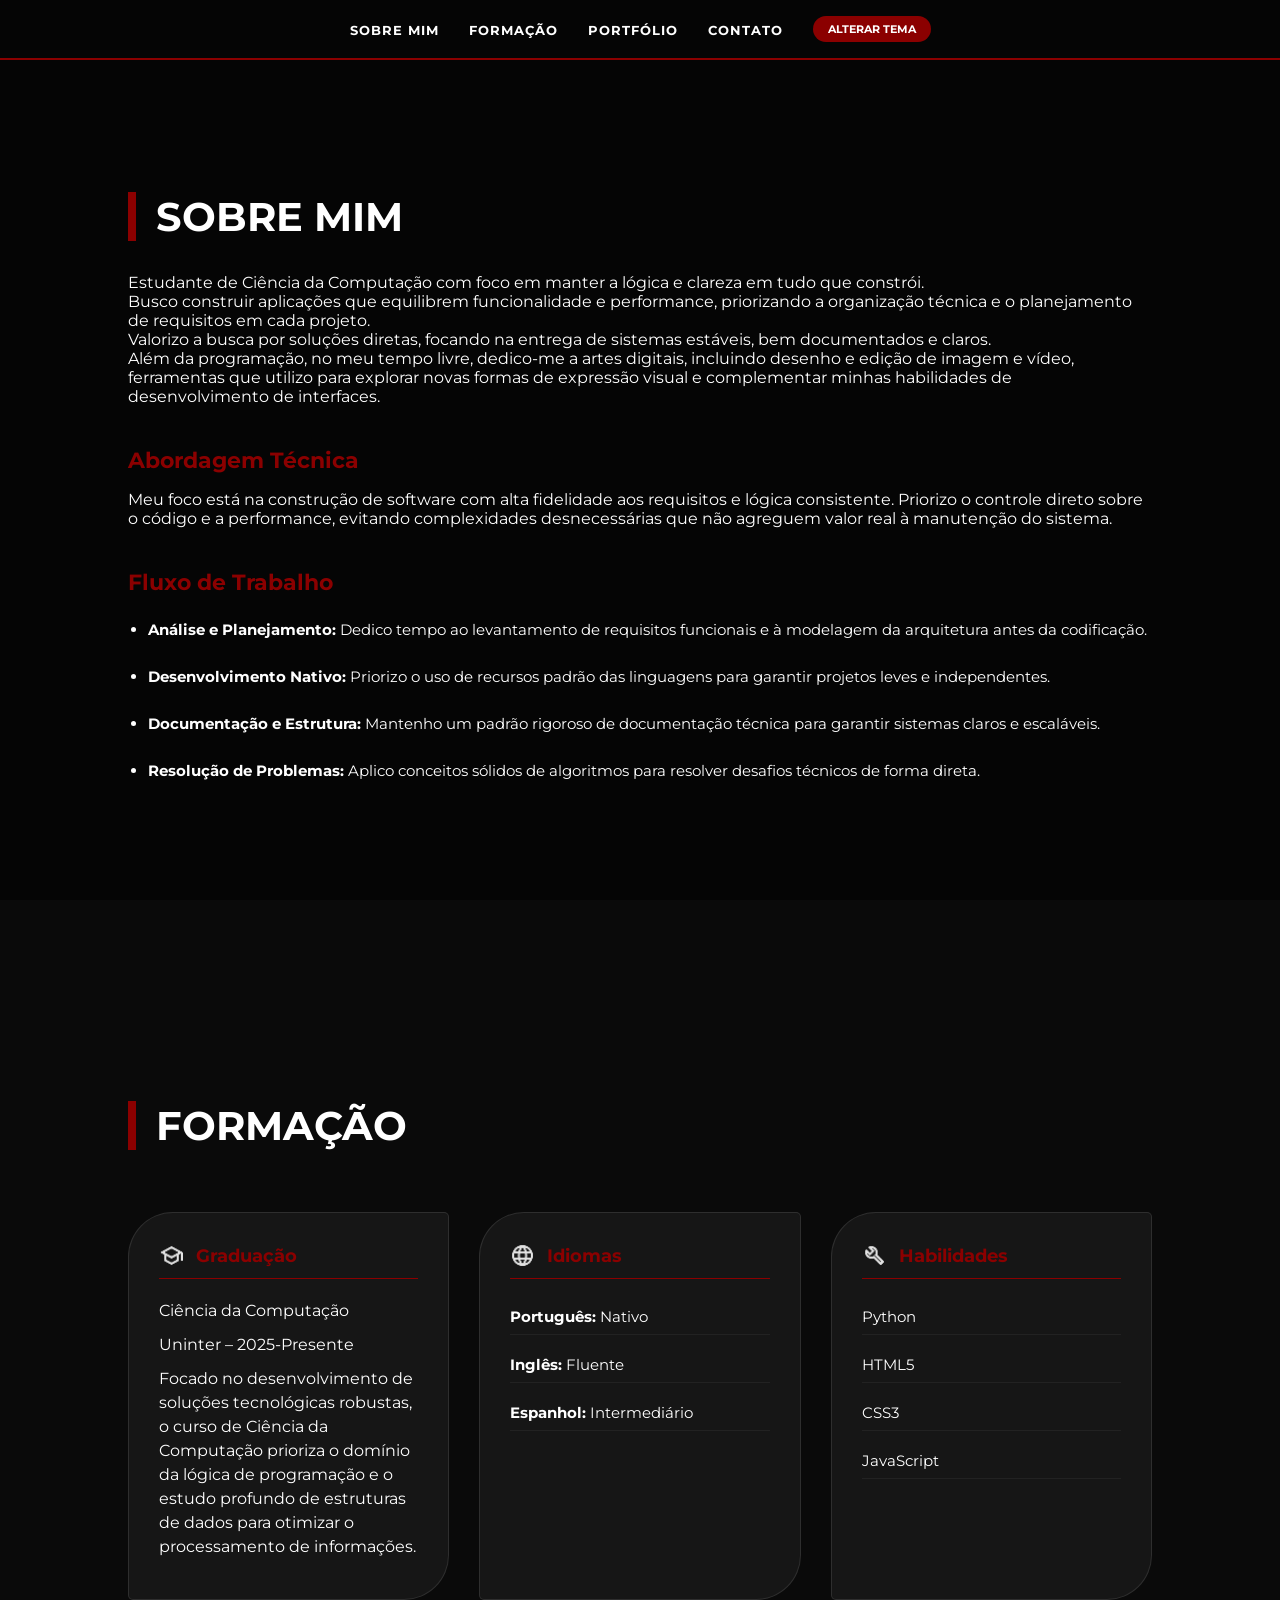
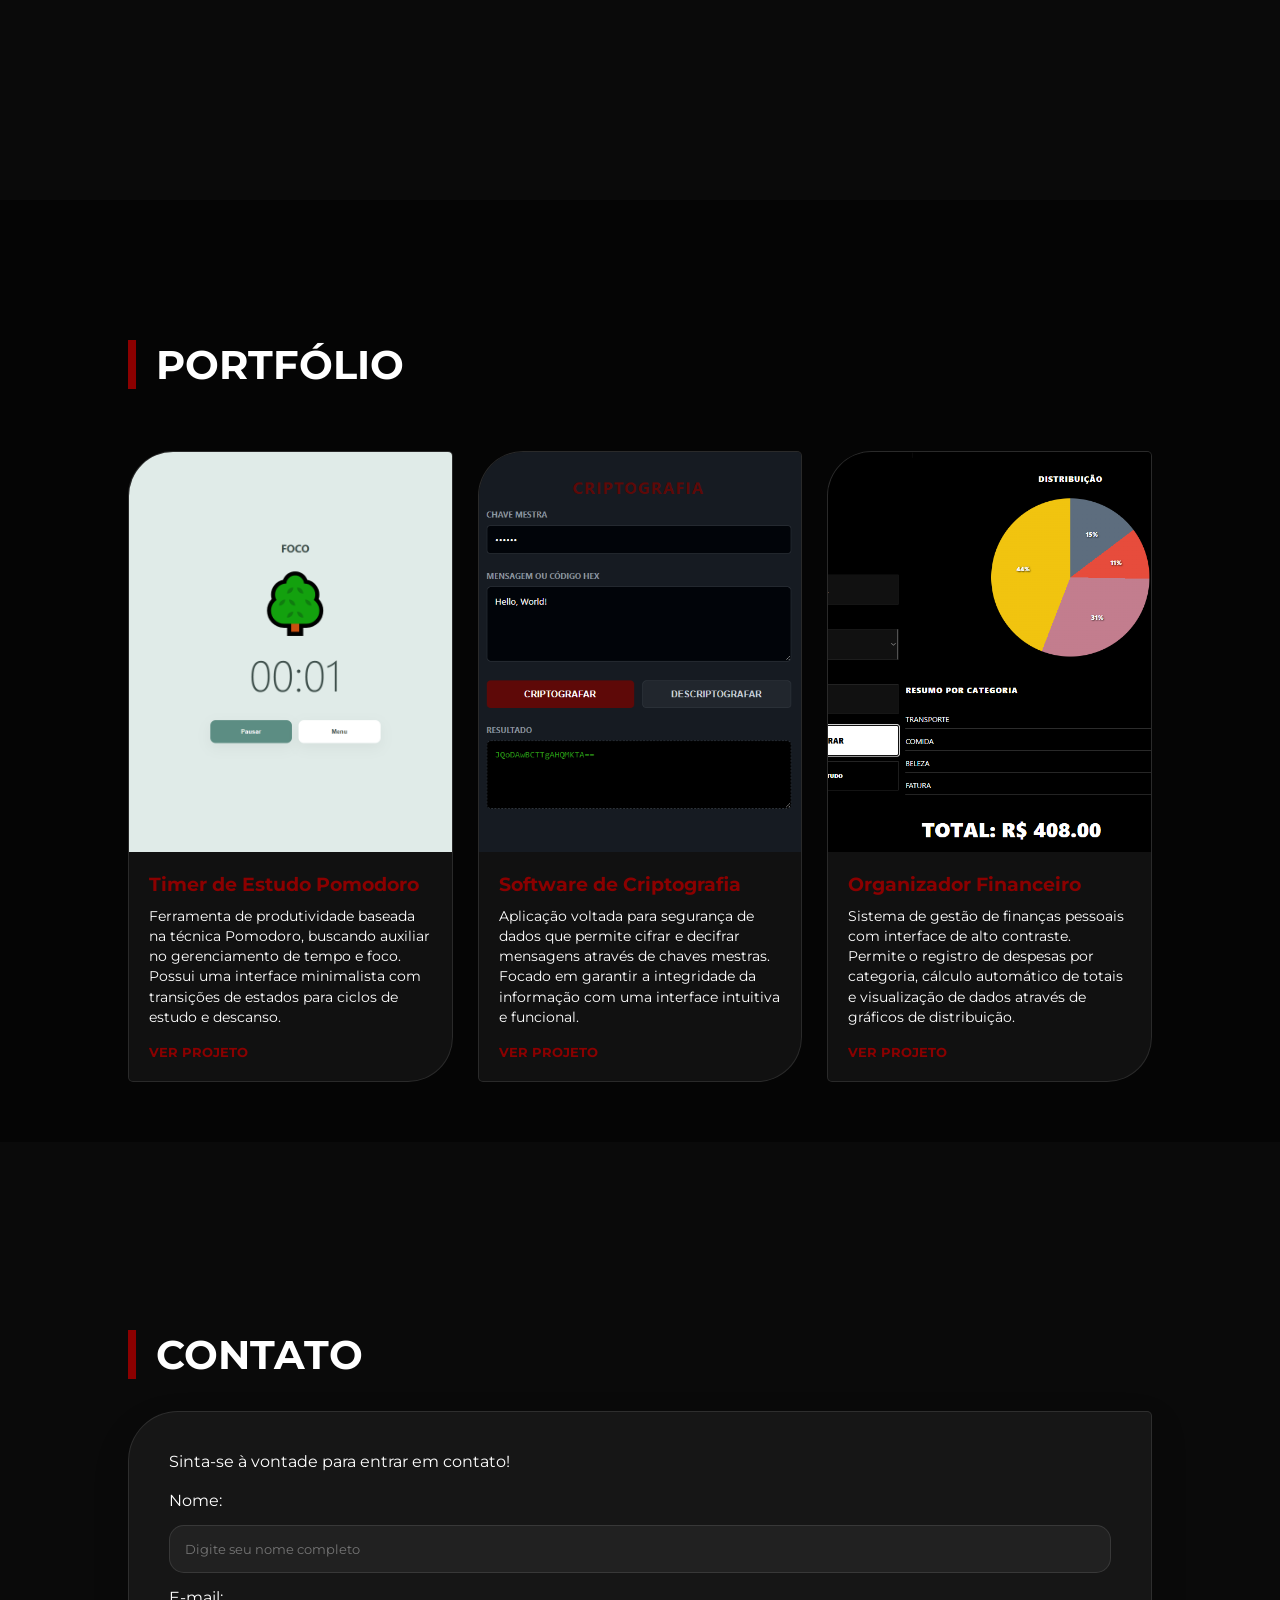
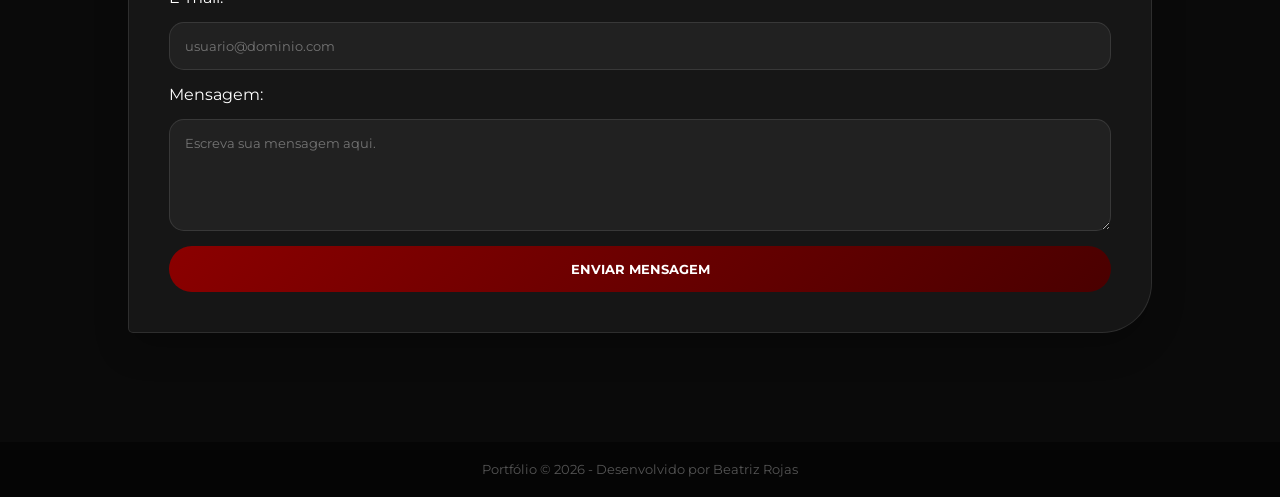
<file: index.html>
<!DOCTYPE html>
<html lang="pt-br">
<head>
    <meta charset="UTF-8">
    <meta name="viewport" content="width=device=width, initial-scale=1.0">
    <title>Meu Portfólio - Beatriz Rojas</title>
<!-- Importa a fonte -->
<link rel="preconnect" href="https://fonts.googleapis.com">
<link rel="preconnect" href="https://fonts.gstatic.com" crossorigin>
<link href="https://fonts.googleapis.com/css2?family=Montserrat:wght@400;700&display=swap" rel="stylesheet">
<link rel="stylesheet" href="style.css">

</head>

<body>

    <!-- Menu -->
    <header>
    <nav id="navbar">
        
        <ul>
            <li><a href="#sobre">Sobre Mim</a></li>
            <li><a href="#formacao">Formação</a></li>
            <li><a href="#portfolio">Portfólio</a></li>
            <li><a href="#contato">Contato</a></li>
             <li><button id="theme-toggle">Alterar Tema</button></li>
        </ul>

    </nav>
    </header>

<main>
    <section id="sobre">
        <h1>Sobre Mim</h1>
            <p>Estudante de Ciência da Computação com foco em manter a lógica e clareza em tudo que constrói.</p>
            <p>Busco construir aplicações que equilibrem funcionalidade e performance, priorizando a organização técnica e o planejamento de requisitos em cada projeto.</p>
            <p>Valorizo a busca por soluções diretas, focando na entrega de sistemas estáveis, bem documentados e claros.</p>
            <p>Além da programação, no meu tempo livre, dedico-me a artes digitais, incluindo desenho e edição de imagem e vídeo, ferramentas que utilizo para explorar novas formas de expressão visual e complementar minhas habilidades de desenvolvimento de interfaces.</p>
            <h3 style="color: var(--detalhe); margin-top: 2.5rem; margin-bottom: 1rem; font-size: 1.4rem; border: none; padding: 0;">Abordagem Técnica</h3>
            <p>Meu foco está na construção de software com alta fidelidade aos requisitos e lógica consistente. Priorizo o controle direto sobre o código e a performance, evitando complexidades desnecessárias que não agreguem valor real à manutenção do sistema.</p>

    <h3 style="color: var(--detalhe); margin-top: 2.5rem; margin-bottom: 1rem; font-size: 1.4rem; border: none; padding: 0;">Fluxo de Trabalho</h3>
    <ul class="lista-vertical" style="list-style: disc; padding-left: 20px;">
        <li style="border: none;"><strong>Análise e Planejamento:</strong> Dedico tempo ao levantamento de requisitos funcionais e à modelagem da arquitetura antes da codificação.</li>
        <li style="border: none;"><strong>Desenvolvimento Nativo:</strong> Priorizo o uso de recursos padrão das linguagens para garantir projetos leves e independentes.</li>
        <li style="border: none;"><strong>Documentação e Estrutura:</strong> Mantenho um padrão rigoroso de documentação técnica para garantir sistemas claros e escaláveis.</li>
        <li style="border: none;"><strong>Resolução de Problemas:</strong> Aplico conceitos sólidos de algoritmos para resolver desafios técnicos de forma direta.</li>
    </ul>
    </section>

    <section id="formacao">
    <h1>Formação</h1>
    <div class="formacao-grid">
        
        <!-- Coluna 1: Graduação -->
        <div class="card-info">
            <h3><span class="icone-custom icon-graduacao"></span> Graduação</h3>
            <div class="corpo-info">
                <p class="titulo-destaque">Ciência da Computação</p>
                <p class="sub-info">Uninter – 2025-Presente</p>
                <p class="texto-descritivo">Focado no desenvolvimento de soluções tecnológicas robustas, o curso de Ciência da Computação prioriza o domínio da lógica de programação e o estudo profundo de estruturas de dados para otimizar o processamento de informações. </p>
            </div>
        </div>

        <!-- Coluna 2: Idiomas -->
        <div class="card-info">
            <h3><span class="icone-custom icon-idiomas"></span> Idiomas</h3>
            <div class="corpo-info">
                <ul class="lista-vertical">
                    <li><strong>Português:</strong> Nativo</li>
                    <li><strong>Inglês:</strong> Fluente</li>
                    <li><strong>Espanhol:</strong> Intermediário</li>
                </ul>
            </div>
        </div>

        <!-- Coluna 3: Habilidades -->
        <div class="card-info">
            <h3><span class="icone-custom icon-habilidades"></span> Habilidades</h3>
            <div class="corpo-info">
                <ul class="lista-vertical">
                    <li>Python</li>
                    <li>HTML5</li>
                    <li>CSS3</li>
                    <li>JavaScript</li>
                </ul>
            </div>
        </div>

    </div>
</section>

    <section id="portfolio">
    <h1>Portfólio</h1>
    <div class="projeto-grid">
        
        <!-- Card 1 -->
        <div class="card-projeto">
            <div class="card-imagem">
                <img src="img/Pomodoro.png" alt="Pomodoro">
            </div>
            <div class="card-corpo">
                <h3>Timer de Estudo Pomodoro</h3>
                <p>Ferramenta de produtividade baseada na técnica Pomodoro, buscando auxiliar no gerenciamento de tempo e foco. Possui uma interface minimalista com transições de estados para ciclos de estudo e descanso.</p>
                <a href="Pomodoro/index.html" target="_blank" class="link-projeto">Ver Projeto</a>
            </div>
        </div>

        <!-- Card 2 -->
        <div class="card-projeto">
            <div class="card-imagem">
                <img src="img/Cripto3.png" alt="Software de Criptografia">
            </div>
            <div class="card-corpo">
                <h3>Software de Criptografia</h3>
                <p>Aplicação voltada para segurança de dados que permite cifrar e decifrar mensagens através de chaves mestras. Focado em garantir a integridade da informação com uma interface intuitiva e funcional.</p>
                <a href="Criptografia/index.html" target="_blank" class="link-projeto">Ver Projeto</a>
            </div>
        </div>

        <!-- Card 3 -->
        <div class="card-projeto">
            <div class="card-imagem">
                <img src="img/Organiz.png" alt="Organizador Financeiro">
            </div>
            <div class="card-corpo">
                <h3>Organizador Financeiro</h3>
                <p>Sistema de gestão de finanças pessoais com interface de alto contraste. Permite o registro de despesas por categoria, cálculo automático de totais e visualização de dados através de gráficos de distribuição.</p>
                <a href="Organizador Financeiro/index.html" target="_blank" class="link-projeto">Ver Projeto</a>
            </div>
        </div>

    </div>
</section>

    
    <section id="contato">
        <h1>Contato</h1>
        <div class="conteudo">
            <p>Sinta-se à vontade para entrar em contato!</p>
            <form id="formContato">
            <!-- Campo de nome -->
             <label for="nome">Nome:</label>
             <input type="text" id="nome" placeholder="Digite seu nome completo" required>

            <!-- Campo de e-mail -->
             <label for="email">E-mail:</label>
             <input type="email" id="email" placeholder="usuario@dominio.com" required>
            
            <!-- Campo de mensagem -->
             <label for="mensagem">Mensagem:</label>
             <textarea id="mensagem" rows="5" placeholder="Escreva sua mensagem aqui." required></textarea>

             <!-- Botão de envio -->
              <button type="submit">Enviar Mensagem</button>
        
            </form>

        </div>

    </section>

</main>

<!-- Rodapé -->
<footer style="text-align: center; padding: 20px; color: #555; font-size: 0.8rem;">
    <p>Portfólio &copy; 2026 - Desenvolvido por Beatriz Rojas</p>
</footer>

<!-- Javascript -->
 <script src="script.js"></script>

</body>

</html>
</file>
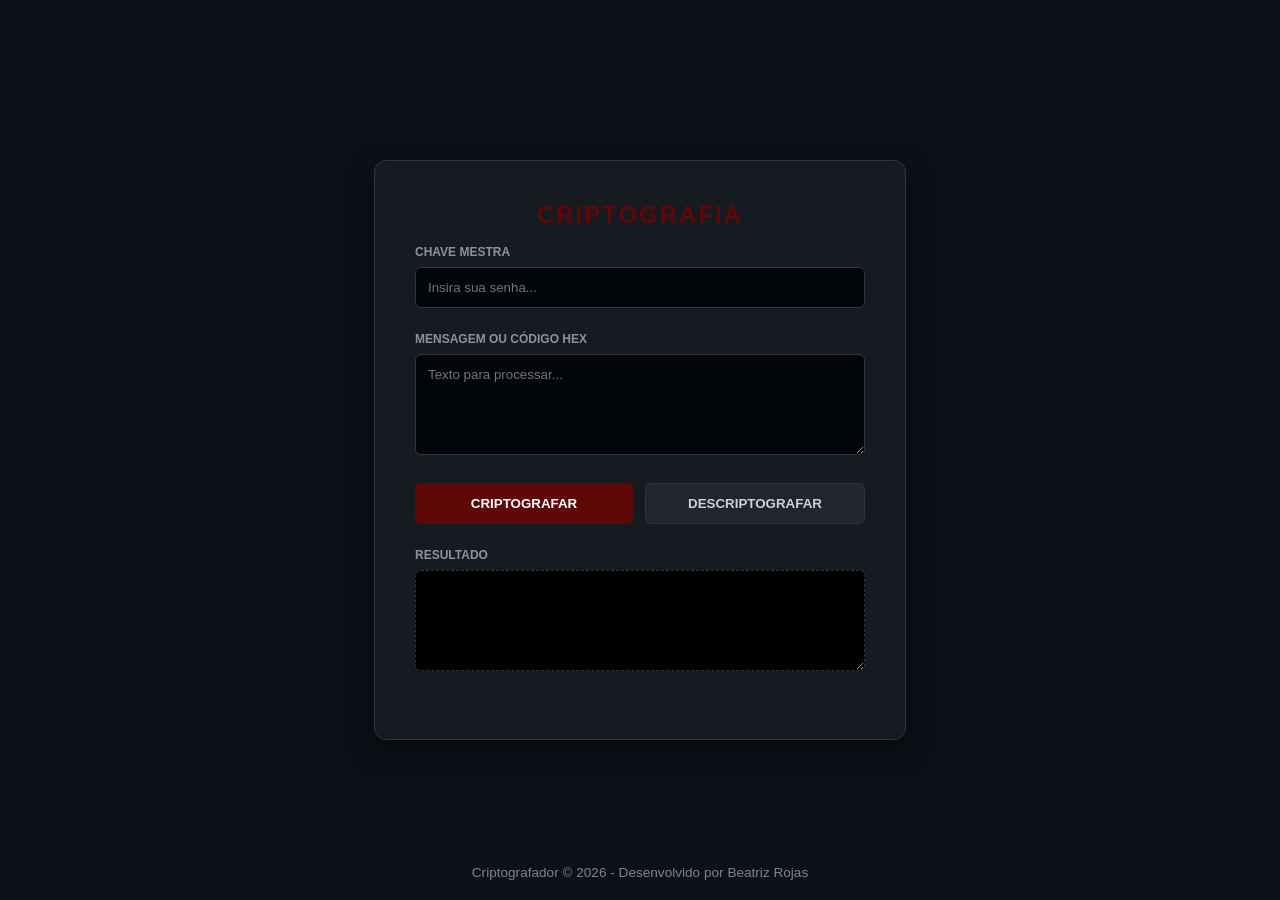
<file: Criptografia/index.html>
<!DOCTYPE html>
<html lang="pt-br">
<head>
    <meta charset="UTF-8">
    <meta name="viewport" content="width=device-width, initial-scale=1.0">
    <title>Criptografia Moderna</title>
    <link rel="stylesheet" href="style.css">
</head>
<body>

    <div class="container">
        <h1>Criptografia</h1>

        <div class="input-group">
            <label>CHAVE MESTRA</label>
            <input type="password" id="key" placeholder="Insira sua senha...">
        </div>

        <div class="input-group">
            <label>MENSAGEM OU CÓDIGO HEX</label>
            <textarea id="inputData" rows="5" placeholder="Texto para processar..."></textarea>
        </div>

        <div class="button-container">
            <button id="btnEncrypt" class="btn-primary">Criptografar</button>
            <button id="btnDecrypt" class="btn-secondary">Descriptografar</button>
        </div>

        <div class="input-group">
            <label>RESULTADO</label>
            <textarea id="outputData" rows="5" readonly></textarea>
        </div>
    </div>

    <footer class="rodape">
        <span>Criptografador &copy; 2026</span>
        <span>- Desenvolvido por Beatriz Rojas</span>
    </footer>

    <script src="script.js"></script>
</body>
</html>
</file>
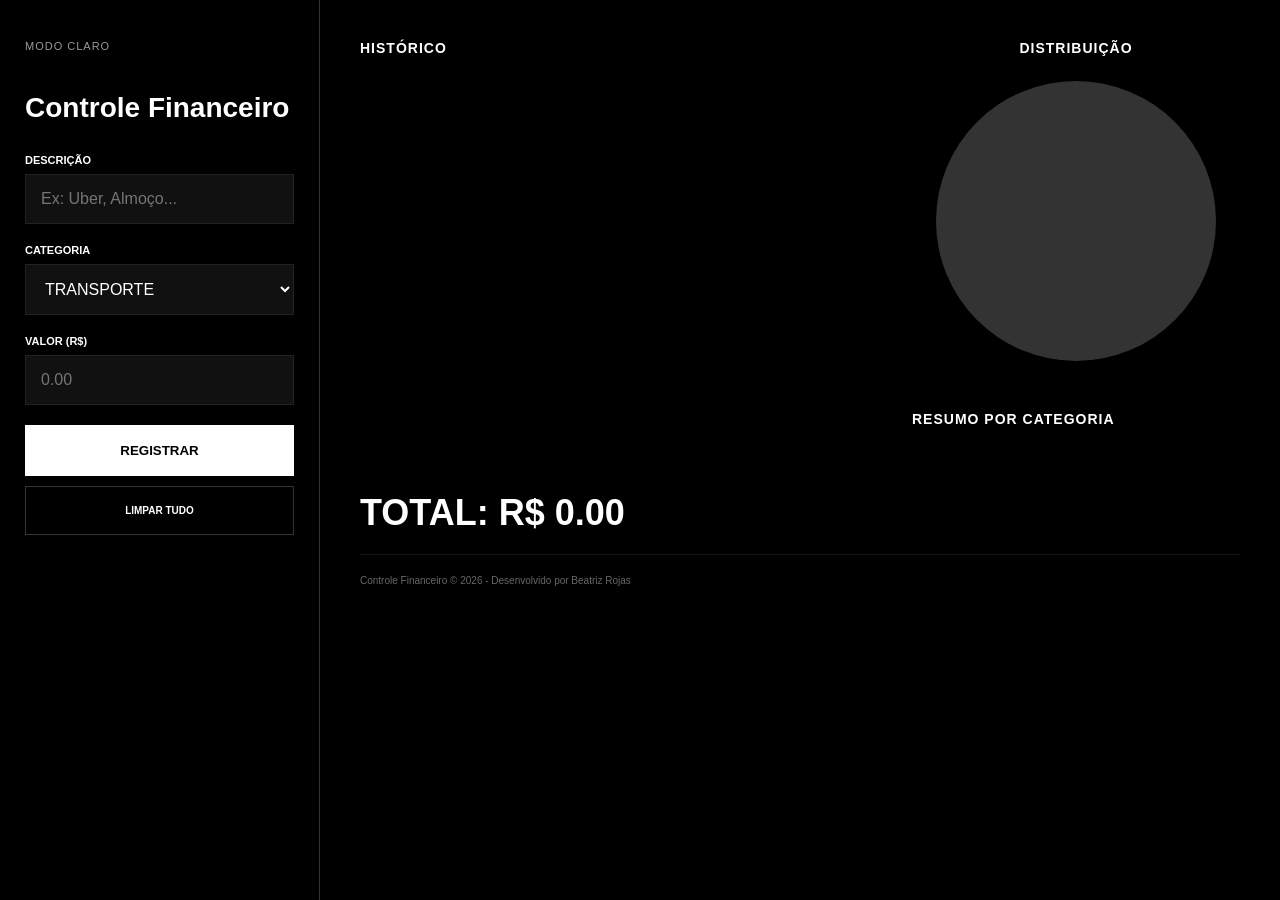
<file: Organizador Financeiro/index.html>
<!DOCTYPE html>
<html lang="pt-br">
<head>
    <meta charset="UTF-8">
    <meta name="viewport" content="width=device-width, initial-scale=1.0, maximum-scale=1.0, user-scalable=no">
    <title>Controle Financeiro | Mobile Ready</title>
    <link rel="stylesheet" href="style.css">
</head>
<body class="dark-mode">
    <aside>
        <div class="mode-toggle" id="theme-toggle">MODO CLARO</div>
        
        <section class="form-container">
            <h1>Controle Financeiro</h1>
            
            <div class="input-group">
                <label>DESCRIÇÃO</label>
                <input type="text" id="desc-input" list="sugestoes" placeholder="Ex: Uber, Almoço...">
                <datalist id="sugestoes"></datalist>
            </div>

            <div class="input-group">
                <label>CATEGORIA</label>
                <select id="cat-input">
                    <option value="COMIDA">COMIDA</option>
                    <option value="TRANSPORTE" selected>TRANSPORTE</option>
                    <option value="SAUDE">SAÚDE</option>
                    <option value="BELEZA">BELEZA</option>
                    <option value="MENSALIDADES">RECORRENTES</option>
                    <option value="FATURA">FATURA</option>
                    <option value="OUTROS">OUTROS</option>
                </select>
            </div>

            <div class="input-group">
                <label>VALOR (R$)</label>
                <input type="number" id="val-input" placeholder="0.00" step="0.01">
            </div>

            <button id="btn-registrar">REGISTRAR</button>
            <button id="btn-limpar" class="btn-secondary">LIMPAR TUDO</button>
        </section>
    </aside>

    <main>
        <div class="dashboard">
            <div class="history-section">
                <h2 class="section-title">HISTÓRICO</h2>
                <div id="lista-historico"></div>
            </div>

            <div class="visual-section">
                <div class="chart-container-group">
                    <h2 class="section-title">DISTRIBUIÇÃO</h2>
                    <div id="pie-chart"></div>
                </div>
                
                <div class="summary-section">
                    <h2 class="section-title">RESUMO POR CATEGORIA</h2>
                    <div id="categoria-stats" class="stats-grid"></div>
                </div>
            </div>
        </div>

        <div class="info-footer-area">
            <div class="total-bar">
                TOTAL: R$ <span id="total-display">0.00</span>
            </div>
            
            <footer>
                <p>Controle Financeiro &copy; 2026 - Desenvolvido por Beatriz Rojas</p>
            </footer>
        </div>
    </main>

    <script src="script.js"></script>
</body>
</html>
</file>
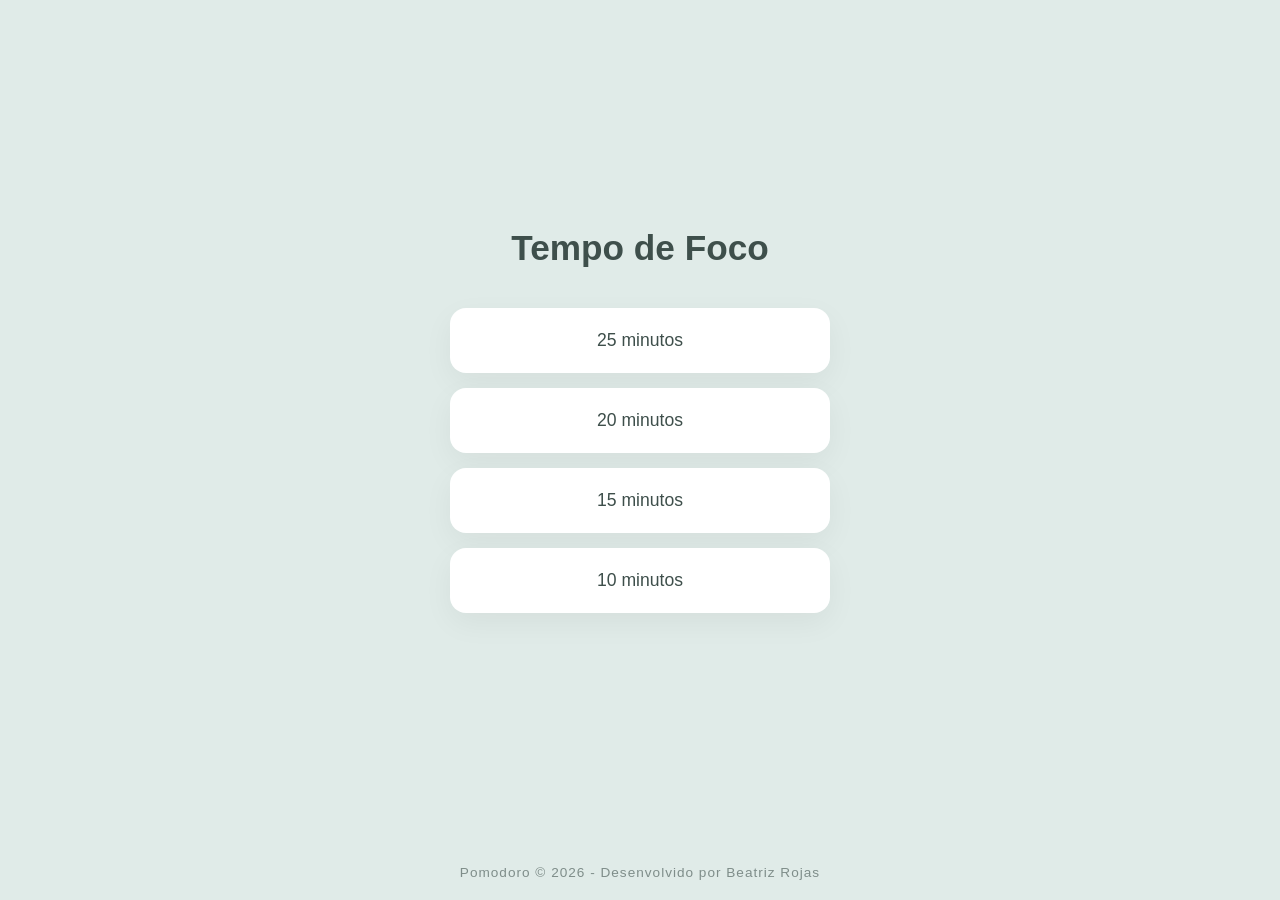
<file: Pomodoro/index.html>
<!DOCTYPE html>
<html lang="pt-br">
<head>
    <meta charset="UTF-8">
    <meta name="viewport" content="width=device-width, initial-scale=1.0">
    <title>Pomodoro Plant</title>
    <link rel="stylesheet" href="style.css">
</head>
<body>
    <div class="container-app">
        <section id="tela-menu" class="tela">
            <h1 class="titulo">Tempo de Foco</h1>
            <div class="grade-botoes">
                <button class="botao-tempo" onclick="iniciarPomodoro(25)">25 minutos</button>
                <button class="botao-tempo" onclick="iniciarPomodoro(20)">20 minutos</button>
                <button class="botao-tempo" onclick="iniciarPomodoro(15)">15 minutos</button>
                <button class="botao-tempo" onclick="iniciarPomodoro(10)">10 minutos</button>
            </div>
        </section>

        <section id="tela-timer" class="tela escondido">
            <div class="container-status">
                <h2 id="texto-status">FOCO</h2>
                <span id="etiqueta-pausa" class="badge escondido"></span>
            </div>
            
            <div class="area-visual">
                <div id="exibicao-planta">🌰</div>
            </div>

            <div class="timer-numeros" id="timer-numeros">00:00</div>

            <div class="controles">
                <button id="botao-pausar" class="botao-controle principal" onclick="alternarPausa()">Pausar</button>
                <button class="botao-controle" onclick="voltarAoMenu()">Menu</button>
            </div>
        </section>

        <section id="tela-parabens" class="tela escondido">
            <div class="cartao-final">
                <div class="icone-final">💐</div>
                <h2>Parabéns!</h2>
                <p>Você completou todo o seu ciclo de estudos com sucesso.</p>
                <button class="botao-tempo" onclick="voltarAoMenu()">Voltar ao Menu</button>
            </div>
        </section>
    </div>

    <div id="modal-aviso" class="modal escondido">
        <div class="conteudo-modal">
            <div class="icone-modal">🔔</div>
            <p id="mensagem-modal">Descanso finalizado!</p>
            <button class="botao-controle principal" onclick="fecharModal()">OK</button>
        </div>
    </div>
<footer class="rodape">
    <span>Pomodoro &copy; 2026</span>
    <span> - Desenvolvido por Beatriz Rojas</span>
</footer>
    <script src="script.js"></script>
</body>
</html>
</file>
<file: style.css>
/* Temas */
:root {
    /* Tema escuro (padrão) */
    --bg-body: #050505;
    --bg-secao: #0a0a0a;
    --bg-card: rgba(255, 255, 255, 0.05);
    --texto: #ffffff;
    --detalhe: #8b0000;
    --borda-glass: rgba(255, 255, 255, 0.1);
    --img-graduacao: url('img/graduacao.branco.png');
    --img-idiomas: url('img/idiomas-branco.png');
    --img-habilidades: url('img/habilidades-branco.png');
}

/* Tema claro */
body.tema-claro {
    --bg-body: #f4f4f4;
    --bg-secao: #ffffff;
    --bg-card: rgba(0, 0, 0, 0.05);
    --texto: #1a1a1a;
    --detalhe: #b30000;
    --borda-glass: rgba(0, 0, 0, 0.1);
    --img-graduacao: url('img/graduacao.preto.png');
    --img-idiomas: url('img/idiomas-preto.png');
    --img-habilidades: url('img/habilidades-preto.png');
}

/* Ícones */
.icone-custom {
    display: inline-block;
    width: 25px;           /* Largura do ícone */
    height: 25px;          /* Altura do ícone */
    background-size: contain;
    background-repeat: no-repeat;
    background-position: center;
    vertical-align: middle; /* Alinha o ícone no meio da linha do texto */
}

/* Aplica a imagem correta */
.icon-graduacao {
    background-image: var(--img-graduacao);
}

.icon-idiomas {
    background-image: var(--img-idiomas);
}

.icon-habilidades {
    background-image: var(--img-habilidades);
}

.card-info h3 {
    display: flex;
    align-items: center;
    gap: 12px;
    color: var(--detalhe);
}
/* Estilo global */
* {
    margin: 0;
    padding: 0;
    box-sizing: border-box;
    font-family: 'Montserrat', sans-serif;
}

html {
    scroll-behavior: smooth; /* Rolagem suave */
}

body {
    background-color: var(--bg-body);
    color: var(--texto);
    transition: background 0.5s ease, color 0.5s ease;
    overflow-x: hidden;
}

/* Header */
header {
    background-color: var(--bg-body);
    backdrop-filter: blur(10px);
    border-bottom: 2px solid var(--detalhe);
    position: fixed;
    width: 100%;
    top: 0;
    z-index: 1000;
    transition: background 0.5s;
}

nav ul {
    display: flex;
    justify-content: center;
    align-items: center;
    list-style: none;
    padding: 1rem;
}

nav ul li {
    margin: 0 15px;
}

nav ul li a {
    color: var(--texto);
    text-decoration: none;
    font-weight: 700;
    text-transform: uppercase;
    font-size: 0.8rem;
    letter-spacing: 1px;
}

/* Botão de tema */
#theme-toggle {
    background: var(--detalhe);
    color: white;
    border: none;
    padding: 6px 15px;
    border-radius: 20px;
    cursor: pointer;
    font-weight: bold;
    font-size: 0.7rem;
    text-transform: uppercase;
    transition: 0.3s;
}

/* Seções */
section {
    min-height: 100vh;
    padding: 140px 10% 60px;
    display: flex;
    flex-direction: column;
    justify-content: center;
}

section:nth-child(even) {
    background-color: var(--bg-secao);
}

h1 {
    font-size: 2.5rem;
    margin-bottom: 2rem;
    text-transform: uppercase;
    border-left: 8px solid var(--detalhe);
    padding-left: 20px;
}

/* Mais design */
.conteudo, .formacao {
    background: var(--bg-card);
    padding: 40px;
    border-radius: 50px 5px 50px 5px;
    border: 1px solid var(--borda-glass);
    box-shadow: 0 15px 35px rgba(0, 0, 0, 0.2);
    transition: background 0.5s, border 0.5s;
}

/* Ajuste de equilíbrio da seção formação */

#formacao {
    padding: 80px 10%;
    width: 100%;
}

.formacao-grid {
    display: grid;
    grid-template-columns: 1fr 1fr 1fr; 
    gap: 30px;
    margin-top: 30px;
    width: 100%;
}

.card-info {
    background: var(--bg-card);
    padding: 30px;
    border-radius: 45px 5px 45px 5px;
    border: 1px solid var(--borda-glass);
    display: flex;
    flex-direction: column;
    justify-content: flex-start; 
}

/* Alinhamento dos títulos */
.card-info h3 {
    display: flex;
    align-items: center;
    gap: 12px;
    color: var(--detalhe);
    margin-bottom: 20px;
    font-size: 1.1rem;
    border-bottom: 1px solid var(--detalhe);
    padding-bottom: 10px;
}

/* Organização vertical das listas */
.lista-vertical {
    list-style: none;
    display: flex;
    flex-direction: column;
    gap: 12px;
    width: 100%;
}

.lista-vertical li {
    font-size: 0.95rem;
    color: var(--texto);
    padding: 8px 0;
    border-bottom: 1px solid rgba(255, 255, 255, 0.05);
    /* Garante que o texto ocupe a linha toda */
    width: 100%; 
    text-align: left;
}

/* Ajuste do conteúdo de graduação */
.corpo-info {
    width: 100%;
}

.corpo-info p {
    margin-bottom: 10px;
    line-height: 1.5;
}


@media (max-width: 900px) {
    .formacao-grid {
        grid-template-columns: 1fr;
    }
    header {
    height: auto;
    padding: 20px 10px;
}

nav ul {
    flex-direction: row;
    justify-content: center;
    flex-wrap: wrap;
    padding: 0.8rem 5px;
    gap: 8px;
    
}

nav ul li {
    margin: 0 5px;
}

nav ul li a {
    font-size: 0.65rem;
    letter-spacing: 0.5px;
}

#theme-toggle {
    padding: 4px 10px;
    font-size: 0.6rem;
    border-radius: 15px;
}

}



/* Organização dos cards de projetos */
.projeto-grid {
    display: grid;
    /* Colunas */
    grid-template-columns: repeat(auto-fit, minmax(300px, 1fr));
    gap: 25px;
    margin-top: 30px;
    align-items: start;
}

/* Design do card */
.card-projeto {
    background-color: var(--bg-card);
    border: 1px solid var(--borda-glass);
    border-radius: 45px 5px 45px 5px;
    overflow: hidden;
    display: flex;
    flex-direction: column;
    transition: transform 0.3s ease, box-shadow 0.3s ease;
}



/* Espaço da imagem */
.card-imagem {
    width: 100%;
    height: 400px;
    background-color: #1a1a1a;
}

.card-imagem img {
    width: 100%;
    height: 100%;
    object-fit: cover;
}

/* Texto sob a imagem */
.card-corpo {
    padding: 20px;
    text-align: left;
}

.card-corpo h3 {
    color: var(--detalhe);
    margin-bottom: 10px;
    font-size: 1.2rem;
}

.card-corpo p {
    font-size: 0.9rem;
    margin-bottom: 15px;
    line-height: 1.4;
}

.card-corpo a {
    color: var(--detalhe);
    text-decoration: none;
    font-weight: bold;
    font-size: 0.8rem;
    text-transform: uppercase;
    transition: 0.3s;
}


.card-corpo a.link-projeto {
    display: inline-block;
    color: var(--detalhe);
    text-decoration: none;
    font-weight: bold;
    padding-left: 0;
    margin-left: 0;
    transform: none;
    transition: color 0.3s ease;
}

/* Hover */
.card-projeto:hover .card-corpo a.link-projeto,
.card-corpo a.link-projeto:hover {
    color: var(--detalhe);
    text-decoration: none;
    font-weight: bold;
    font-size: 0.8rem;
    display: inline-block;
    transition: all 0.3s ease;
}

section#portfolio .projeto-grid .card-projeto .card-corpo a.link-projeto:hover {
    color:#dd4848;
    letter-spacing: 0.5px;
    text-shadow: 0 0 8px rgba(231, 48, 48, 0.5);
    letter-spacing: 0.5px;
}

/*  Contato */
form {
    display: flex;
    flex-direction: column;
    gap: 15px;
    margin-top: 20px;
}

input, textarea {
    background: rgba(255, 255, 255, 0.05);
    border: 1px solid var(--borda-glass);
    color: var(--texto);
    padding: 15px;
    border-radius: 15px;
    outline: none;
}

body.tema-claro input, 
body.tema-claro textarea {
    background: rgba(0, 0, 0, 0.05);
}

button[type="submit"] {
    background: linear-gradient(135deg, var(--detalhe), #4a0000);
    color: white;
    border: none;
    padding: 15px;
    border-radius: 30px;
    font-weight: bold;
    cursor: pointer;
    text-transform: uppercase;
    transition: 0.4s;
}

button[type="submit"]:hover {
    transform: scale(1.03);
    box-shadow: 0 5px 15px rgba(139, 0, 0, 0.4);
}

/* Animação */
.revelar {
    opacity: 0;
    transform: translateY(30px);
    transition: all 0.8s ease;
}

.revelar.ativo {
    opacity: 1;
    transform: translateY(0);
}

/* Ícones */
</file>
<file: Criptografia/style.css>
:root {
    --bg-color: #0d1117;
    --card-color: #161b22;
    --primary-red: #5e0908;
    --primary-hover: #6e0d08;
    --text-main: #c9d1d9;
    --text-label: #8b949e;
    --input-bg: #010409;
    --border: #30363d;
}

body {
    background-color: var(--bg-color);
    color: var(--text-main);
    font-family: 'Segoe UI', Roboto, Helvetica, Arial, sans-serif;
    display: flex;
    justify-content: center;
    align-items: center;
    min-height: 100vh;
    margin: 0;
}

.container {
    background-color: var(--card-color);
    padding: 2.5rem;
    border-radius: 12px;
    border: 1px solid var(--border);
    width: 100%;
    max-width: 450px;
    box-shadow: 0 10px 25px rgba(0,0,0,0.5);
}

h1 {
    margin-top: 0;
    color: var(--primary-red);
    font-size: 1.5rem;
    text-align: center;
    text-transform: uppercase;
    letter-spacing: 2px;
}

.input-group {
    margin-bottom: 1.5rem;
}

label {
    display: block;
    font-size: 0.75rem;
    font-weight: bold;
    color: var(--text-label);
    margin-bottom: 0.5rem;
}

input, textarea {
    width: 100%;
    background-color: var(--input-bg);
    border: 1px solid var(--border);
    border-radius: 6px;
    padding: 12px;
    color: white;
    font-family: inherit;
    box-sizing: border-box;
    transition: 0.2s;
}

input:focus, textarea:focus {
    outline: none;
    border-color: var(--primary-red);
}

.button-container {
    display: flex;
    gap: 12px;
    margin-bottom: 1.5rem;
}

button {
    flex: 1;
    padding: 12px;
    border: none;
    border-radius: 6px;
    font-weight: bold;
    cursor: pointer;
    text-transform: uppercase;
    transition: 0.3s;
}

.btn-primary {
    background-color: var(--primary-red);
    color: white;
}

.btn-primary:hover {
    background-color: var(--primary-hover);
}

.btn-secondary {
    background-color: #21262d;
    color: var(--text-main);
    border: 1px solid var(--border);
}

.btn-secondary:hover {
    background-color: #30363d;
}

#outputData {
    background-color: #000;
    color: #2d9c17;
    font-family: 'Consolas', 'Courier New', monospace;
    border-style: dashed;
}

.rodape {
    position: fixed;
    bottom: 20px;
    left: 0;
    width: 100%;
    text-align: center;
    font-size: 0.85rem;
    opacity: 60%;
    pointer-events: none;
}
</file>
<file: Organizador Financeiro/style.css>
:root {
    --bg-color: #000000;
    --sidebar-border: #333333;
    --text-primary: #ffffff;
    --input-bg: #111111;
    --input-border: #222222;
    --accent-color: #ffffff;
    --accent-text: #000000;
    
    --color-transporte: #5d6d7e;
    --color-beleza: #c37d8e;
    --color-comida: #e74c3c;
    --color-saude: #2ecc71;
    --color-mensalidades: #3498db;
    --color-fatura: #f1c40f;
    --color-outros: #95a5a6;
}

body.light-mode {
    --bg-color: #ffffff;
    --sidebar-border: #dddddd;
    --text-primary: #000000;
    --input-bg: #f5f5f5;
    --input-border: #cccccc;
    --accent-color: #000000;
    --accent-text: #ffffff;
}

* { margin: 0; padding: 0; box-sizing: border-box; font-family: 'Segoe UI', sans-serif; }

body {
    background-color: var(--bg-color);
    color: var(--text-primary);
    display: flex;
    min-height: 100vh;
    transition: background 0.3s;
}

/* Sidebar */
aside {
    width: 320px;
    padding: 40px 25px;
    border-right: 1px solid var(--sidebar-border);
    display: flex;
    flex-direction: column;
}

.mode-toggle { font-size: 11px; letter-spacing: 1px; cursor: pointer; margin-bottom: 40px; opacity: 0.6; }
h1 { font-size: 28px; font-weight: 800; margin-bottom: 30px; }
.input-group { margin-bottom: 20px; }
label { display: block; font-size: 11px; font-weight: bold; margin-bottom: 8px; }

input, select {
    width: 100%;
    background: var(--input-bg);
    border: 1px solid var(--input-border);
    color: var(--text-primary);
    padding: 15px;
    outline: none;
    font-size: 16px;
}

button {
    width: 100%;
    padding: 18px;
    background-color: var(--accent-color);
    color: var(--accent-text);
    border: none;
    font-weight: 900;
    text-transform: uppercase;
    cursor: pointer;
    margin-bottom: 10px;
}

.btn-secondary { background-color: transparent; color: var(--text-primary); border: 1px solid var(--sidebar-border); font-size: 10px; }

main { flex: 1; padding: 40px; display: flex; flex-direction: column; }

.dashboard {
    display: grid;
    grid-template-columns: 1.2fr 0.8fr;
    gap: 60px;
    margin-bottom: 40px;
}

.section-title { font-size: 14px; font-weight: 800; margin-bottom: 25px; letter-spacing: 1px; }

/* Histórico */
.item-historico { display: flex; align-items: center; gap: 15px; margin-bottom: 12px; }
.badge { font-size: 10px; font-weight: 800; color: white; padding: 4px 8px; min-width: 90px; text-align: center; }
.item-desc { flex: 1; font-size: 14px; }
.item-val { font-weight: 900; white-space: nowrap; }

/* Gráfico */
.visual-section { display: flex; flex-direction: column; gap: 50px; }
.chart-container-group { display: flex; flex-direction: column; align-items: center; }

#pie-chart {
    width: 280px;
    height: 280px;
    border-radius: 50%;
    position: relative;
    background: conic-gradient(#333 0% 100%);
}

.percentage-label {
    position: absolute;
    top: 50%;
    left: 50%;
    transform-origin: 0 0;
    color: white;
    font-weight: 900;
    font-size: 11px;
    text-shadow: 1px 1px 3px rgba(0,0,0,0.9);
}

/* Stats */
.stats-grid { display: flex; flex-direction: column; gap: 5px; }
.stat-row { display: flex; justify-content: space-between; font-size: 13px; padding: 8px 0; border-bottom: 1px solid var(--sidebar-border); }

.total-bar { font-size: 36px; font-weight: 900; margin-bottom: 20px; }
footer { border-top: 1px solid var(--sidebar-border); padding-top: 20px; font-size: 10px; opacity: 0.4; }

/* Cores */
.cat-COMIDA { background-color: var(--color-comida); }
.cat-TRANSPORTE { background-color: var(--color-transporte); }
.cat-SAUDE { background-color: var(--color-saude); }
.cat-BELEZA { background-color: var(--color-beleza); }
.cat-MENSALIDADES { background-color: var(--color-mensalidades); }
.cat-FATURA { background-color: var(--color-fatura); }
.cat-OUTROS { background-color: var(--color-outros); }

/* Media */
@media (max-width: 900px) {
    body { flex-direction: column; }
    aside { width: 100%; border-right: none; border-bottom: 1px solid var(--sidebar-border); padding: 30px 20px; }
    main { padding: 30px 20px; }
    .dashboard { grid-template-columns: 1fr; gap: 40px; }
    .visual-section { order: -1; } /* Gráfico aparece antes do histórico no mobile */
    #pie-chart { width: 240px; height: 240px; }
    .total-bar { font-size: 28px; }
}
</file>
<file: Pomodoro/style.css>
:root {
    --cor-fundo: #e0ebe8;
    --cor-cartao: #ffffff;
    --texto-principal: #3e4f4b;
    --cor-destaque: #5c8d83;
    --cor-destaque-hover: #4a756d;
    --sombra: 0 10px 30px rgba(0,0,0,0.05);
}

* { box-sizing: border-box; margin: 0; padding: 0; }

body {
    background-color: var(--cor-fundo);
    font-family: 'Segoe UI', sans-serif;
    color: var(--texto-principal);
    display: flex;
    justify-content: center;
    align-items: center;
    height: 100vh;
    overflow: hidden;
}

.container-app { width: 100%; max-width: 420px; padding: 20px; }
.tela { display: flex; flex-direction: column; align-items: center; animation: surgir 0.4s ease; }
.escondido { display: none !important; }

@keyframes surgir {
    from { opacity: 0; transform: translateY(10px); }
    to { opacity: 1; transform: translateY(0); }
}

.titulo { font-size: 2.2rem; margin-bottom: 40px; color: var(--texto-principal); }

.grade-botoes { display: flex; flex-direction: column; gap: 15px; width: 100%; }

.botao-tempo {
    background: var(--cor-cartao);
    border: none;
    padding: 22px;
    border-radius: 16px;
    font-size: 1.1rem;
    color: var(--texto-principal);
    cursor: pointer;
    box-shadow: var(--sombra);
    transition: 0.2s;
}

.botao-tempo:hover { transform: translateY(-3px); background: #fdfdfd; }

.badge {
    background: var(--cor-destaque);
    color: white;
    padding: 5px 15px;
    border-radius: 20px;
    font-size: 0.8rem;
    text-transform: uppercase;
    font-weight: bold;
}

.area-visual { font-size: 8rem; margin: 20px 0; height: 160px; display: flex; align-items: center; }
.timer-numeros { font-size: 6rem; font-weight: 300; margin-bottom: 40px; }

.controles { display: flex; gap: 15px; width: 100%; }
.botao-controle {
    flex: 1;
    padding: 18px;
    border-radius: 12px;
    border: none;
    background: var(--cor-cartao);
    color: var(--texto-principal);
    font-weight: 600;
    cursor: pointer;
    box-shadow: var(--sombra);
    transition: 0.2s;
}

.botao-controle.principal { background: var(--cor-destaque); color: white; }
.botao-controle.principal:hover { background: var(--cor-destaque-hover); }

/* Modal */
.modal {
    position: fixed;
    top: 0; left: 0; width: 100%; height: 100%;
    background: rgba(0,0,0,0.3);
    backdrop-filter: blur(5px);
    display: flex;
    justify-content: center;
    align-items: center;
    z-index: 999;
}

.conteudo-modal {
    background: white;
    padding: 30px;
    border-radius: 20px;
    text-align: center;
    width: 85%;
    max-width: 320px;
    box-shadow: 0 15px 40px rgba(0,0,0,0.2);
}

.icone-modal { font-size: 3rem; margin-bottom: 10px; }

.cartao-final {
    background: white;
    padding: 40px;
    border-radius: 25px;
    text-align: center;
    box-shadow: var(--sombra);
}

.icone-final { font-size: 5rem; margin-bottom: 15px; }

.rodape {
    position: fixed;
    bottom: 20px;
    left: 0;
    width: 100%;
    text-align: center;
    font-size: 0.85rem;
    color: var(--texto-principal);
    opacity: 0.6;
    letter-spacing: 1px;
    pointer-events: none;
}

body {
    padding-bottom: 60px;
}
</file>
